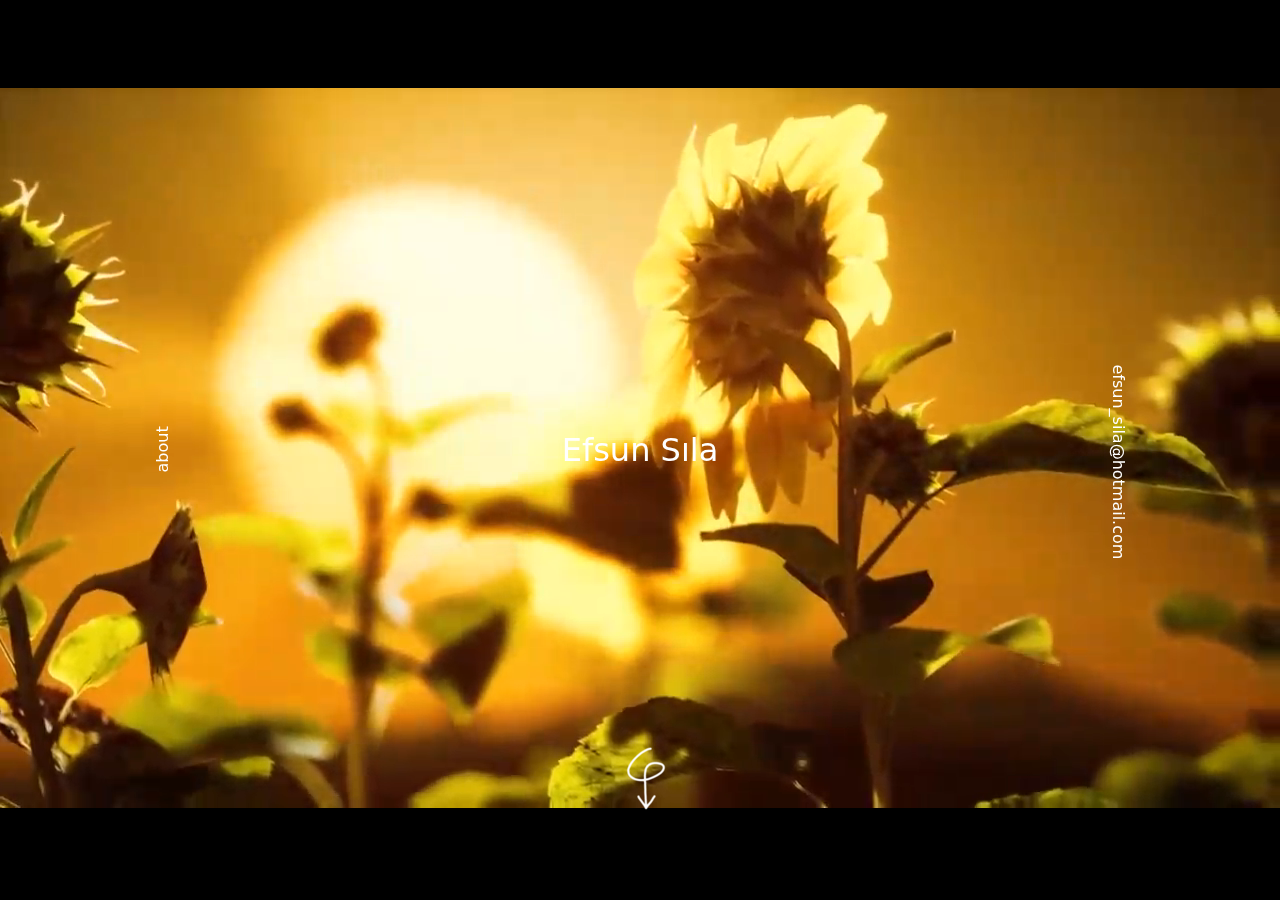
<file: index.html>
<!DOCTYPE html>
<html lang="en">
<head>
    <link rel="stylesheet" href="styles.css">
    <meta charset="UTF-8">
    <meta name="viewport" content="width=device-width, initial-scale=1.0">
    <title>Efsun's Portfolio</title>
</head>
<body>
    
    <div style="background-color: rgba(0, 0, 0, 1);position: absolute;z-index: 5; width: 100%;height:100%; pointer-events: none;" id="blackscreen">
    </div>
    <script src="js/script.js"></script>
<div class="resim" onclick="downEvent('down page.html')"><img src="zort/Picsart_23-11-28_15-24-05-102 (1).png" alt="ok"></a></div>

<div class="column"> 
  
    
    <div class="abs"><video autoplay muted loop src="zort/çiçekler.mp4" type="video"></video></div>
   <div class="container"> 
    <div class="orta-sol">
          <div class="beyaz font dik">
            <a onclick="downEvent('about.html')">
                about
                </a>
          </div>
    </div>
    <div class="ortala">
        <div class="beyaz font font-büyük">Efsun Sıla
        </div>
  </div>

    <div class="orta-sağ">
          <div class="beyaz font dika ">
            <a href = "mailto:efsun_sila@hotmail.com">
                efsun_sila@hotmail.com
                </a>
          </div>
    </div> </div>
</div>

    
</body>
</html>
</file>
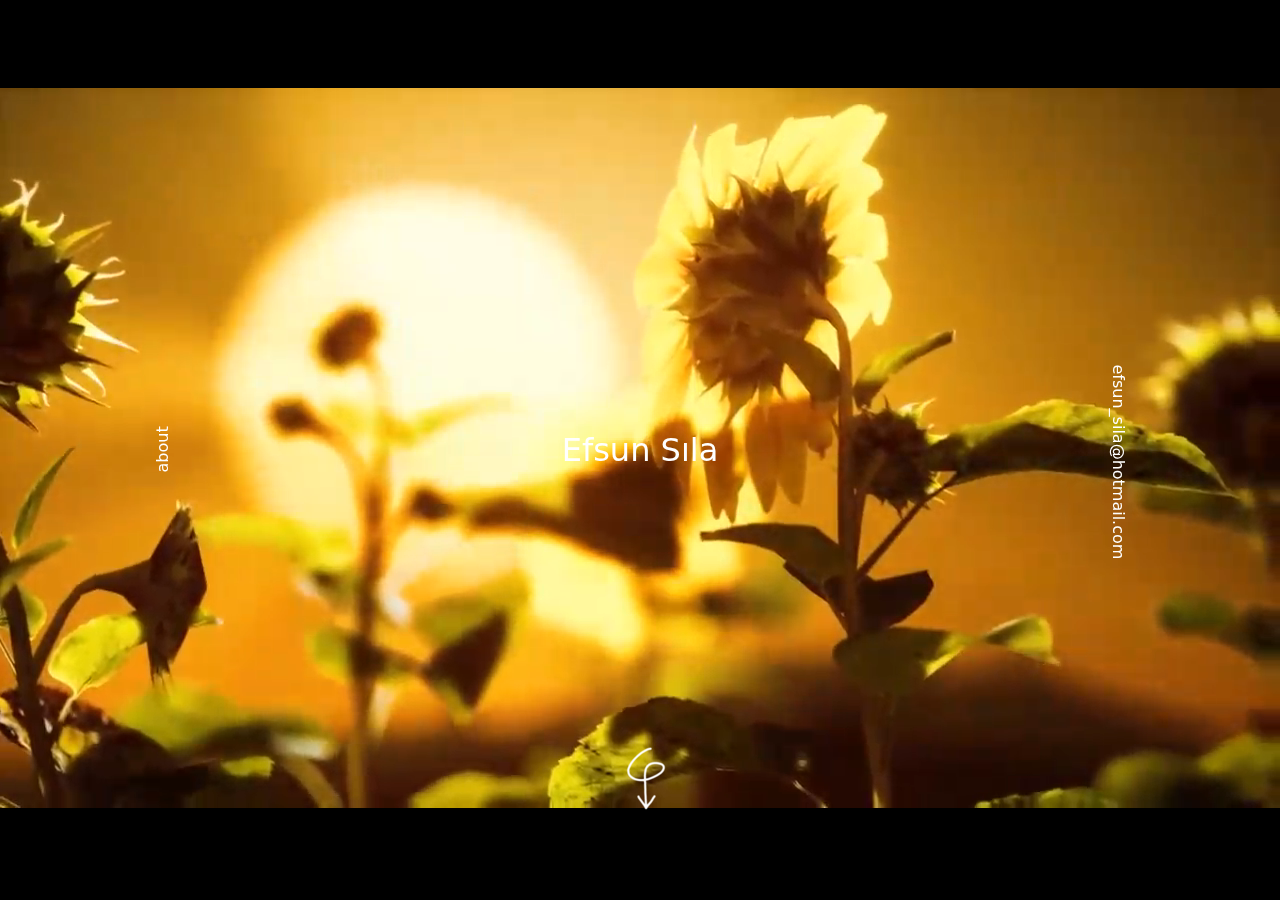
<file: EfsunSıla-Yıldırım-20221301057/index.html>
<!DOCTYPE html>
<html lang="en">
<head>
    <link rel="stylesheet" href="styles.css">
    <meta charset="UTF-8">
    <meta name="viewport" content="width=device-width, initial-scale=1.0">
    <title>Document</title>
</head>
<body>
<div class="resim"><a href="down page.html"><img src="zort/Picsart_23-11-28_15-24-05-102 (1).png" alt="ok"></a></div>

<div class="column"> 
  
    
    <div class="abs"><video autoplay muted loop src="zort/çiçekler.mp4" type="video"></video></div>
   <div class="container"> 
    <div class="orta-sol">
          <div class="beyaz font dik">
            <a href = "about.html">
                about
                </a>
          </div>
    </div>
    <div class="ortala">
        <div class="beyaz font font-büyük">Efsun Sıla
        </div>
  </div>

    <div class="orta-sağ">
          <div class="beyaz font dika ">
            <a href = "mailto:efsun_sila@hotmail.com">
                efsun_sila@hotmail.com
                </a>
          </div>
    </div> </div>
</div>

    
</body>
</html>
</file>
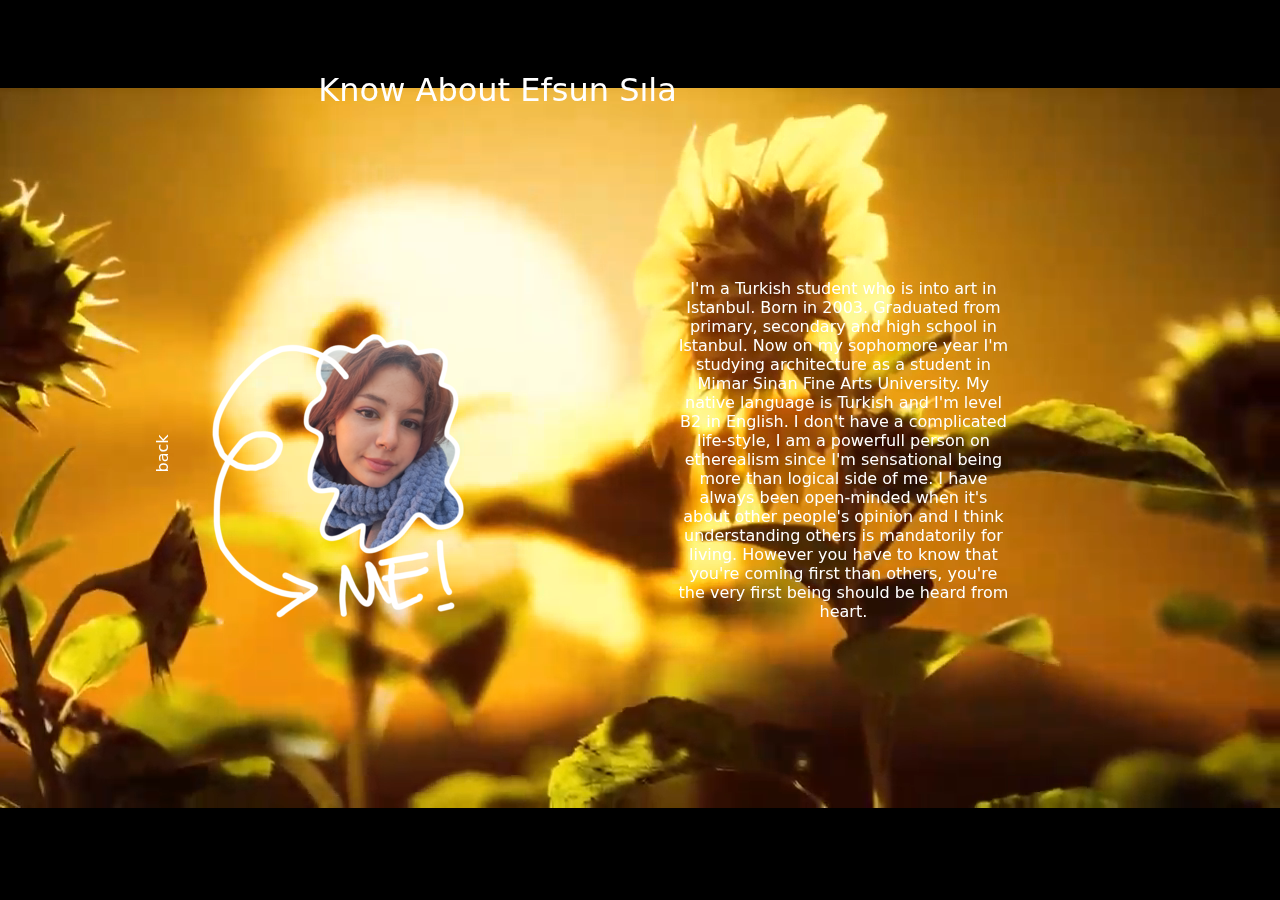
<file: about.html>
<!DOCTYPE html>
<html lang="en">
<head>
    <link rel="stylesheet" href="styles.css">
    <meta charset="UTF-8">
    <meta name="viewport" content="width=device-width, initial-scale=1.0">
    <title>Document</title>
</head>
<body>
<div style="background-color: rgba(0, 0, 0, 1);position: absolute;z-index: 5; width: 100%;height:100%; pointer-events: none;" id="blackscreen"></div>
<script src="js/script.js"></script>

<div class="column"> 

    <div class="fotolok"><img src="zort/fotolok.png" alt="ok"></a></div>
  
    
    <div class="abs"><video autoplay muted loop src="zort/çiçekler.mp4" type="video"></video></div>
   <div class="container"> 
    <div class="orta-sol">
          <div class="beyaz font dik">
            <a onclick="downEvent('index.html')">
                back
                </a>
          </div>
    </div>
    <div class="baslık">
        <div class="beyaz font font-büyük">Know About Efsun Sıla
        </div>
  </div>

    
</div>

<div class="font beyaz biokaydır widamadahakalın">I'm a Turkish student who is into art in Istanbul. Born in 2003. Graduated from primary, secondary and high school in Istanbul. Now on my sophomore year I'm studying architecture as a student in Mimar Sinan Fine Arts University. My native language is Turkish and I'm level B2 in English. I don't have a complicated life-style, I am a powerfull person on etherealism since I'm sensational being more than logical side of me. I have always been open-minded when it's about other people's opinion and I think understanding others is mandatorily for living. However you have to know that you're coming first than others, you're the very first being should be heard from heart.
</div>

    
</body>
</html>
</file>
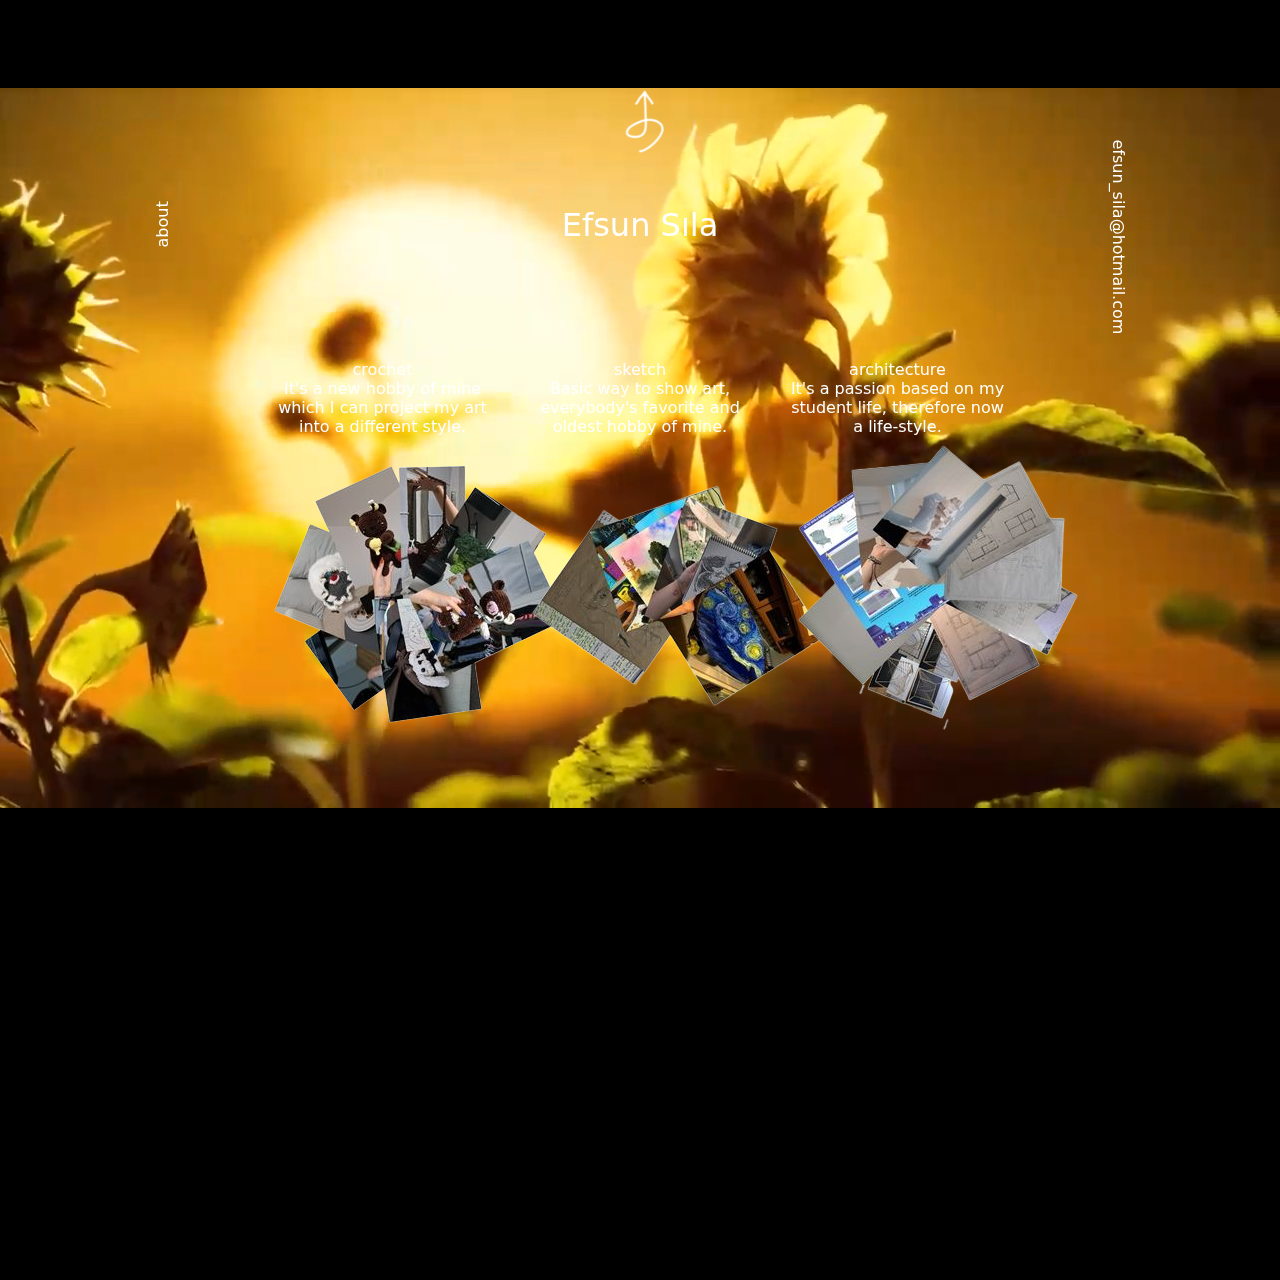
<file: down page.html>
<!DOCTYPE html>
<html lang="en">
<head>
    <link rel="stylesheet" href="styles.css">
    <meta charset="UTF-8">
    <meta name="viewport" content="width=device-width, initial-scale=1.0">
    <title>Document</title>
</head>
<body>
    <div style="background-color: rgba(0, 0, 0, 1);position: absolute;z-index: 5; width: 100%;height:100%; pointer-events: none;" id="blackscreen"></div>
    <script src="js/script.js"></script>

<div class="resimters" onclick="downEvent('index.html')"><img src="zort/Picsart_23-11-28_15-24-05-102 (1).png" alt="ok"></a></div>

<div class="column"> 
  
    
    <div class="abs"><video autoplay muted loop src="zort/çiçekler.mp4" type="video"></video></div>
   <div class="container"> 
    <div class="orta-sol azyukarı">
          <div class="beyaz font dik">
            <a onclick="downEvent('about.html')">
                about
                </a>
          </div>
    </div>
    <div class="ortala baslıkiki">
        <div class="beyaz font font-büyük">Efsun Sıla
        </div>
  </div>

    <div class="orta-sağ azyukarı">
          <div class="beyaz font dika ">
            <a href = "mailto:efsun_sila@hotmail.com">
                efsun_sila@hotmail.com
                </a>
          </div>
    </div> </div>
</div>
<div>
    <div class="sutünla downs">
        
        <div class="beyaz font wid cizgili"> <a href="">crochet</a>
        <div><a href="koro.html">It's a new hobby of mine which I can project my art into a different style.</a></div>
        <div><a href="koro.html" ><img src="portiii/koro.png" alt="koro" srcset=""></a></div>
    </div>
        <div class="beyaz font wid"><a href="">sketch</a>
        <div><a href="çiz.html">Basic way to show art, everybody's favorite and oldest hobby of mine.</a></div>
        <div><a href="çiz.html"><img src="portiii/çiz.png" alt="çiz" srcset=""></a></div>
        </div>
        <div class="beyaz font wid"><a href="">architecture</a>
        <div><a href="mim.html">It's a passion based on my student life, therefore now a life-style.</a></div>
        <div><a href="mim.html"><img src="portiii/mim.png" alt="mim"></a></div>
        </div>
    </div>

    
</body>
</html>
</file>
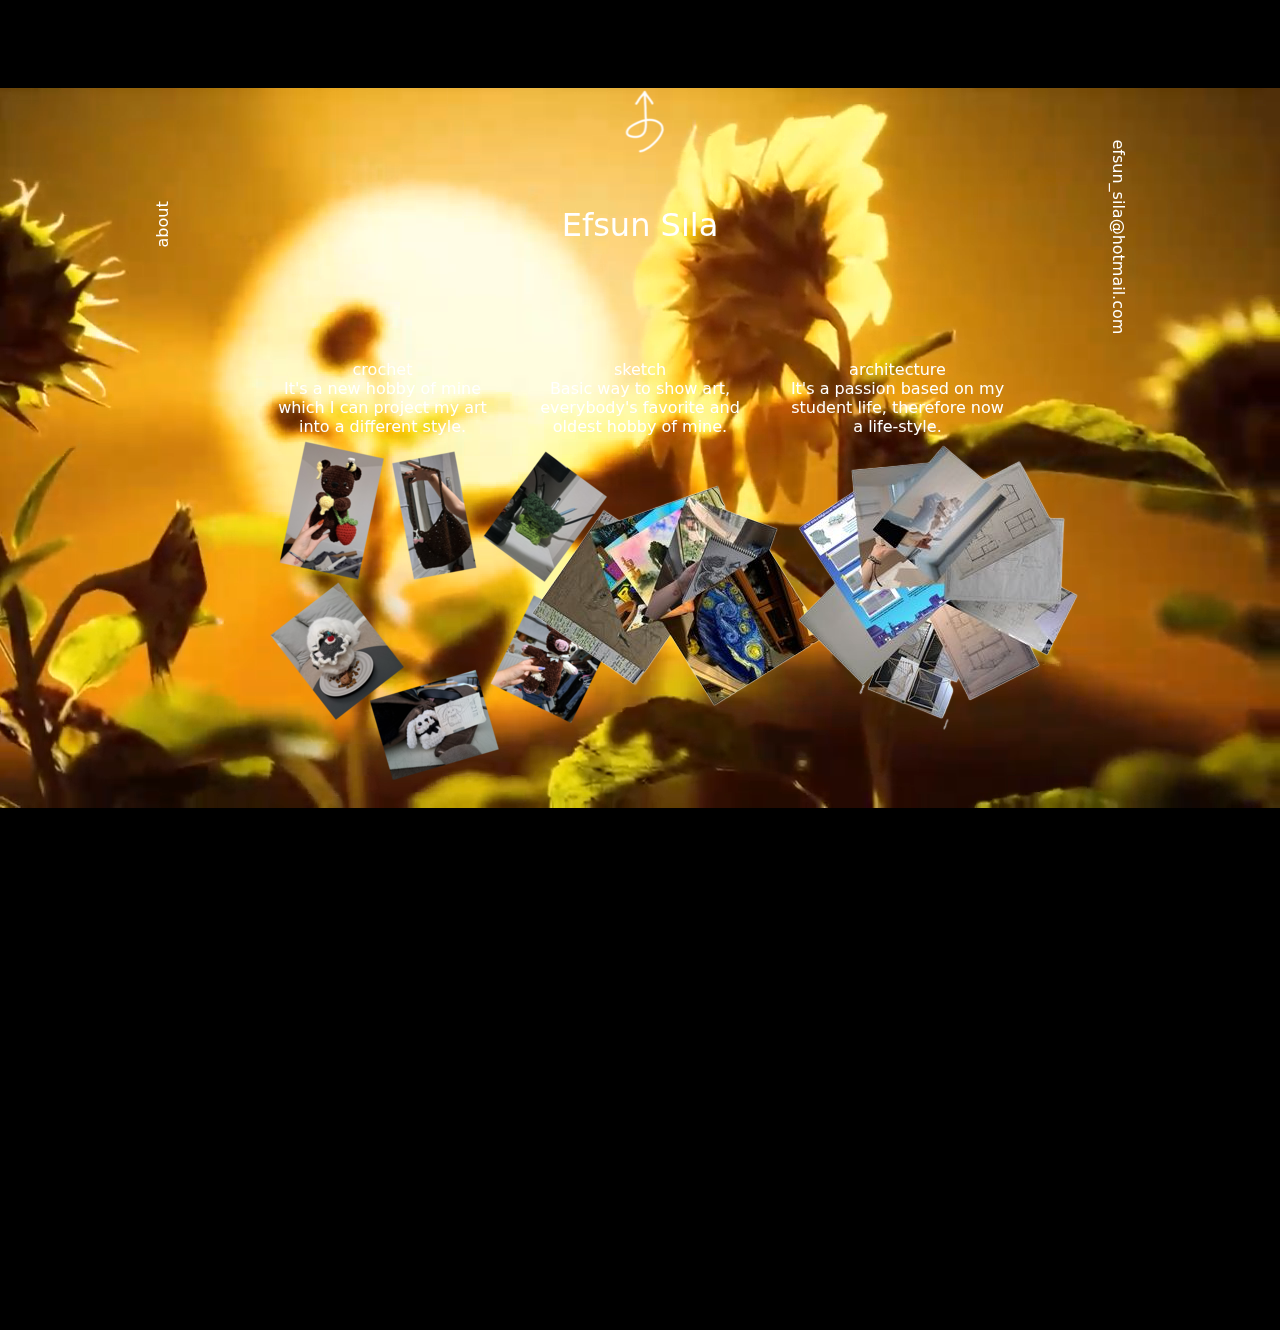
<file: koro.html>
<!DOCTYPE html>
<html lang="en">
<head>
    <link rel="stylesheet" href="styles.css">
    <meta charset="UTF-8">
    <meta name="viewport" content="width=device-width, initial-scale=1.0">
    <title>Document</title>
</head>
<body>
<div class="resimters"><a href="index.html"><img src="zort/Picsart_23-11-28_15-24-05-102 (1).png" alt="ok"></a></div>

<div class="column"> 
  
    
    <div class="abs"><video autoplay muted loop src="zort/çiçekler.mp4" type="video"></video></div>
   <div class="container"> 
    <div class="orta-sol azyukarı">
          <div class="beyaz font dik">
            <a href = "about.html">
                about
                </a>
          </div>
    </div>
    <div class="ortala baslıkiki">
        <div class="beyaz font font-büyük">Efsun Sıla
        </div>
  </div>

    <div class="orta-sağ azyukarı">
          <div class="beyaz font dika ">
            <a href = "mailto:efsun_sila@hotmail.com">
                efsun_sila@hotmail.com
                </a>
          </div>
    </div> </div>
</div>
<div>
    <div class="sutünla downs">
        
        <div class="beyaz font wid cizgili"> <a href="">crochet</a>
        <div><a href="">It's a new hobby of mine which I can project my art into a different style.</a></div>
        <div><a href="" ><img src="portiii/dağılmış koro.png" alt="koro" srcset=""></a></div>
    </div>
        <div class="beyaz font wid"><a href="">sketch</a>
        <div><a href="çiz.html">Basic way to show art, everybody's favorite and oldest hobby of mine.</a></div>
        <div><a href="çiz.html"><img src="portiii/çiz.png" alt="çiz" srcset=""></a></div>
        </div>
        <div class="beyaz font wid"><a href="">architecture</a>
        <div><a href="mim.html">It's a passion based on my student life, therefore now a life-style.</a></div>
        <div><a href="mim.html"><img src="portiii/mim.png" alt="mim"></a></div>
        </div>
    </div>

    
</body>
</html>
</file>
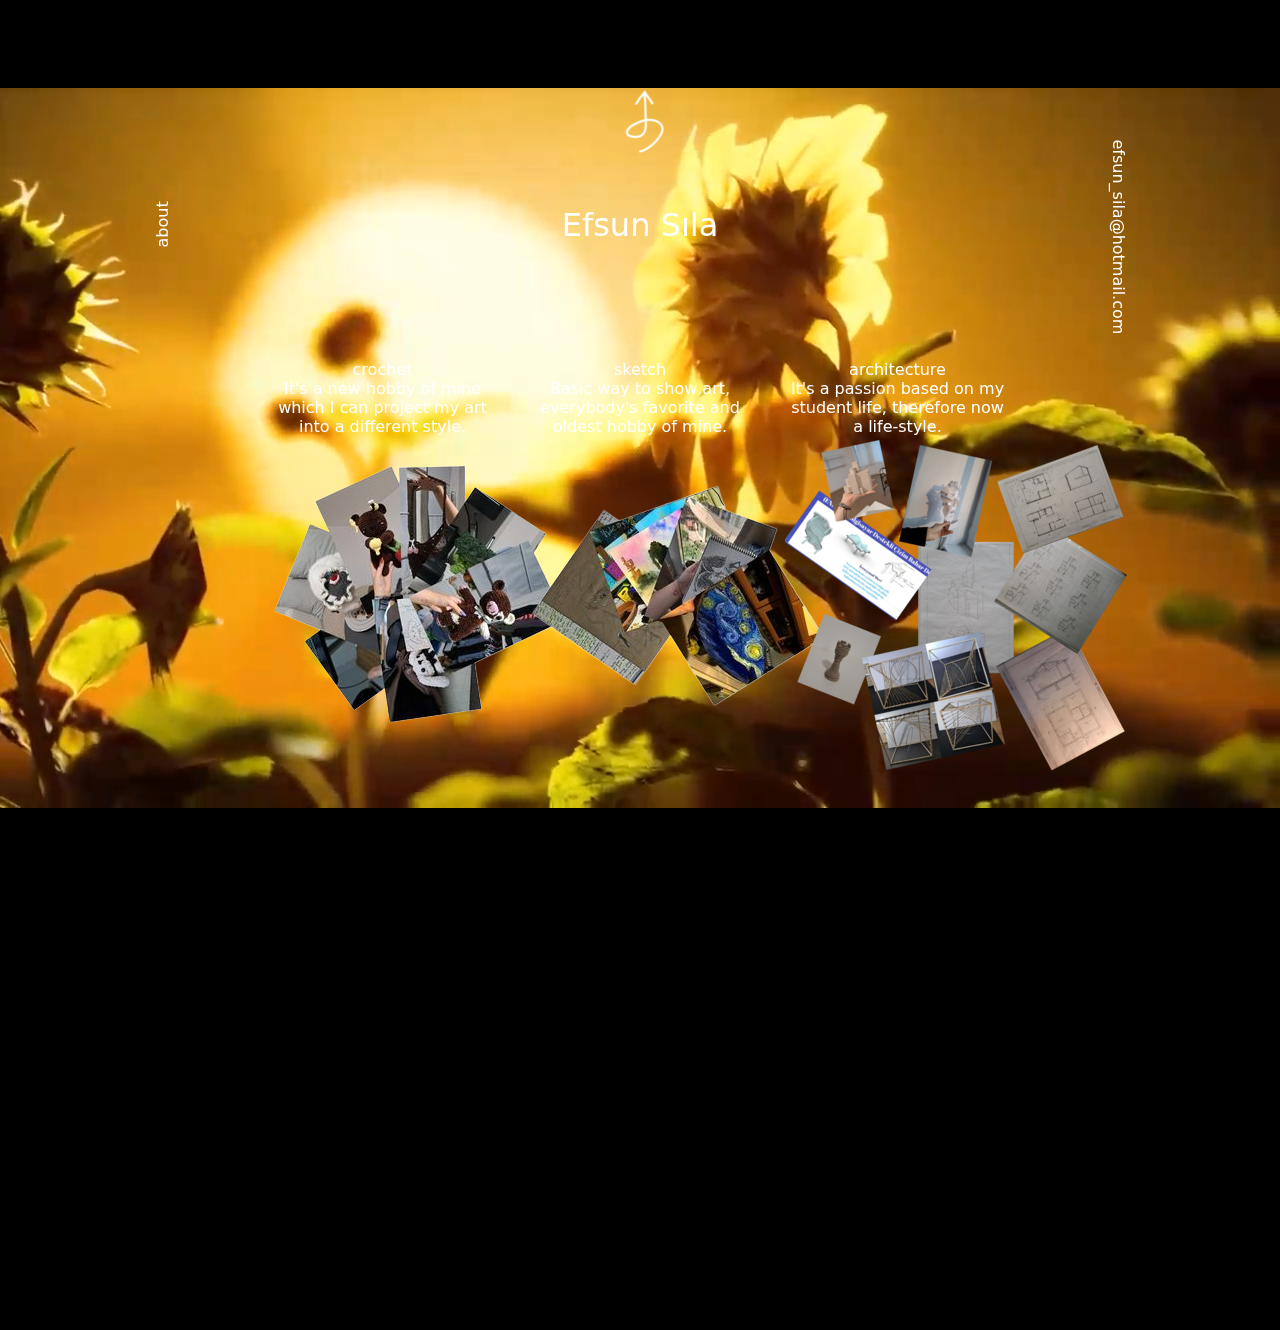
<file: mim.html>
<!DOCTYPE html>
<html lang="en">
<head>
    <link rel="stylesheet" href="styles.css">
    <meta charset="UTF-8">
    <meta name="viewport" content="width=device-width, initial-scale=1.0">
    <title>Document</title>
</head>
<body>
<div class="resimters"><a href="index.html"><img src="zort/Picsart_23-11-28_15-24-05-102 (1).png" alt="ok"></a></div>

<div class="column"> 
  
    
    <div class="abs"><video autoplay muted loop src="zort/çiçekler.mp4" type="video"></video></div>
   <div class="container"> 
    <div class="orta-sol azyukarı">
          <div class="beyaz font dik">
            <a href = "about.html">
                about
                </a>
          </div>
    </div>
    <div class="ortala baslıkiki">
        <div class="beyaz font font-büyük">Efsun Sıla
        </div>
  </div>

    <div class="orta-sağ azyukarı">
          <div class="beyaz font dika ">
            <a href = "mailto:efsun_sila@hotmail.com">
                efsun_sila@hotmail.com
                </a>
          </div>
    </div> </div>
</div>
<div>
    <div class="sutünla downs">
        
        <div class="beyaz font wid cizgili"> <a href="">crochet</a>
        <div><a href="koro.html">It's a new hobby of mine which I can project my art into a different style.</a></div>
        <div><a href="koro.html" ><img src="portiii/koro.png" alt="koro" srcset=""></a></div>
    </div>
        <div class="beyaz font wid"><a href="">sketch</a>
        <div><a href="çiz.html">Basic way to show art, everybody's favorite and oldest hobby of mine.</a></div>
        <div><a href="çiz.html"><img src="portiii/çiz.png" alt="çiz" srcset=""></a></div>
        </div>
        <div class="beyaz font wid"><a href="">architecture</a>
        <div><a href="">It's a passion based on my student life, therefore now a life-style.</a></div>
        <div><a href=""><img src="portiii/dağınık mim.png" alt="mim"></a></div>
        </div>
    </div>

    
</body>
</html>
</file>
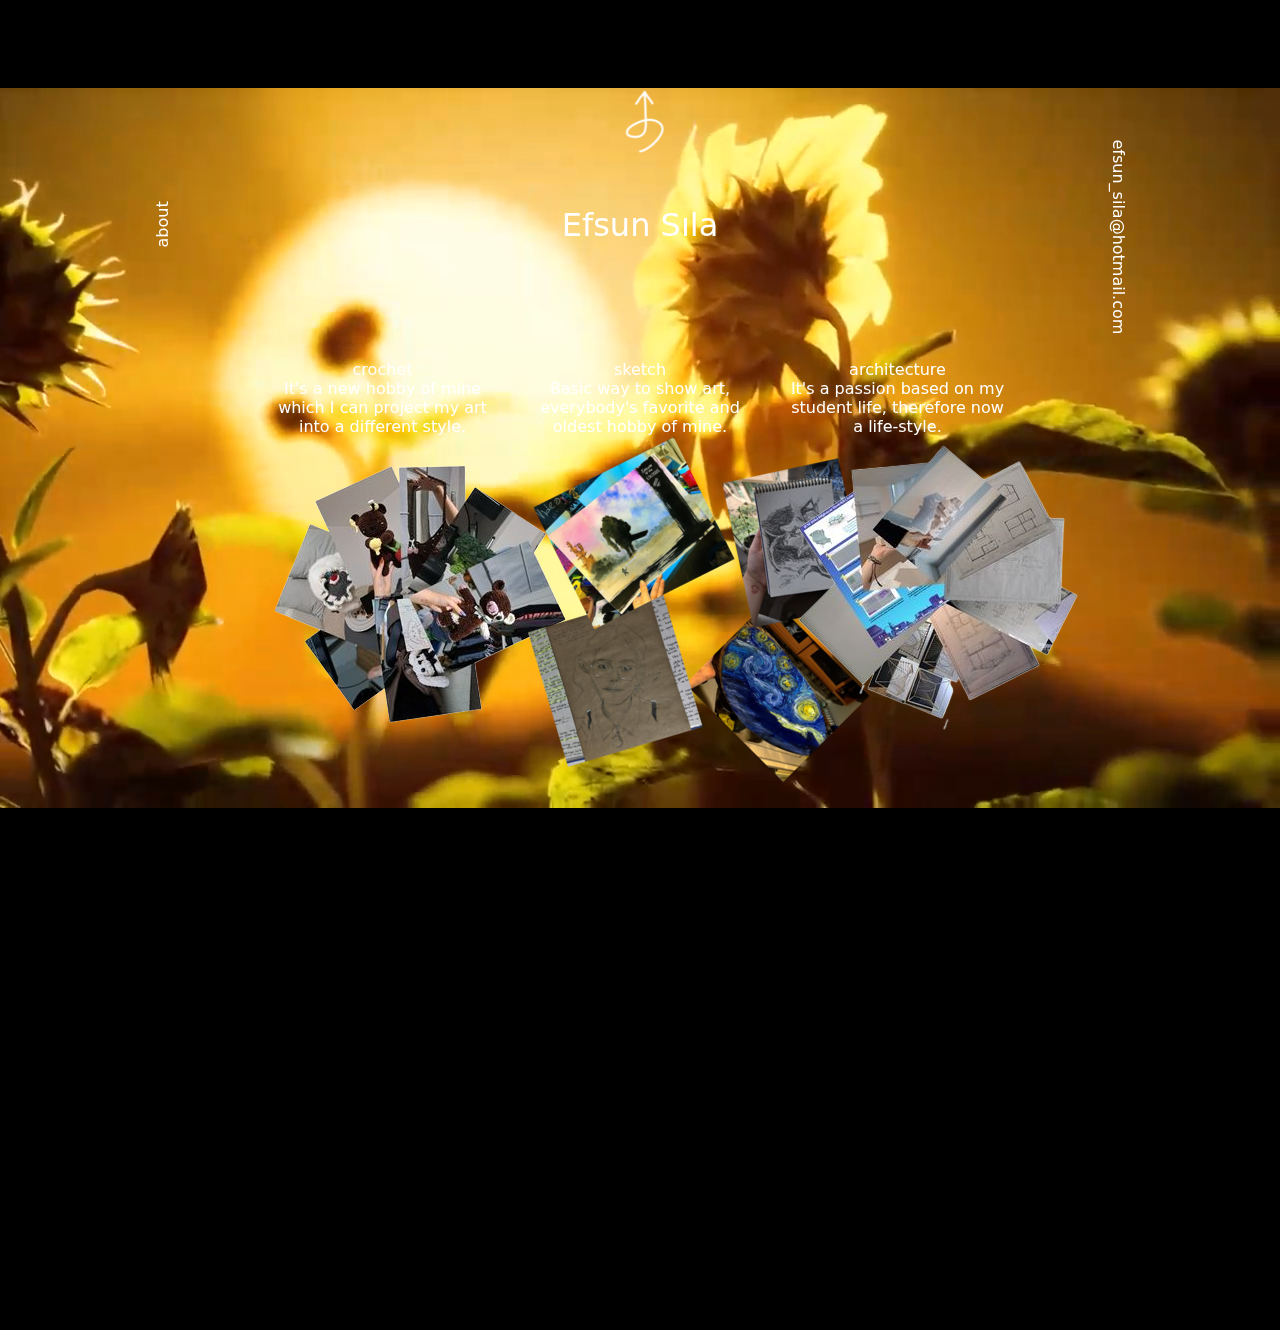
<file: çiz.html>
<!DOCTYPE html>
<html lang="en">
<head>
    <link rel="stylesheet" href="styles.css">
    <meta charset="UTF-8">
    <meta name="viewport" content="width=device-width, initial-scale=1.0">
    <title>Document</title>
</head>
<body>
<div class="resimters"><a href="index.html"><img src="zort/Picsart_23-11-28_15-24-05-102 (1).png" alt="ok"></a></div>

<div class="column"> 
  
    
    <div class="abs"><video autoplay muted loop src="zort/çiçekler.mp4" type="video"></video></div>
   <div class="container"> 
    <div class="orta-sol azyukarı">
          <div class="beyaz font dik">
            <a href = "about.html">
                about
                </a>
          </div>
    </div>
    <div class="ortala baslıkiki">
        <div class="beyaz font font-büyük">Efsun Sıla
        </div>
  </div>

    <div class="orta-sağ azyukarı">
          <div class="beyaz font dika ">
            <a href = "mailto:efsun_sila@hotmail.com">
                efsun_sila@hotmail.com
                </a>
          </div>
    </div> </div>
</div>
<div>
    <div class="sutünla downs">
        
        <div class="beyaz font wid cizgili"> <a href="">crochet</a>
        <div><a href="koro.html">It's a new hobby of mine which I can project my art into a different style.</a></div>
        <div><a href="koro.html" ><img src="portiii/koro.png" alt="koro" srcset=""></a></div>
    </div>
        <div class="beyaz font wid"><a href="">sketch</a>
        <div><a href="">Basic way to show art, everybody's favorite and oldest hobby of mine.</a></div>
        <div><a href=""><img src="portiii/dağılmış çiz.png" alt="çiz" srcset=""></a></div>
        </div>
        <div class="beyaz font wid"><a href="">architecture</a>
        <div><a href="mim.html">It's a passion based on my student life, therefore now a life-style.</a></div>
        <div><a href="mim.html"><img src="portiii/mim.png" alt="mim"></a></div>
        </div>
    </div>

    
</body>
</html>
</file>
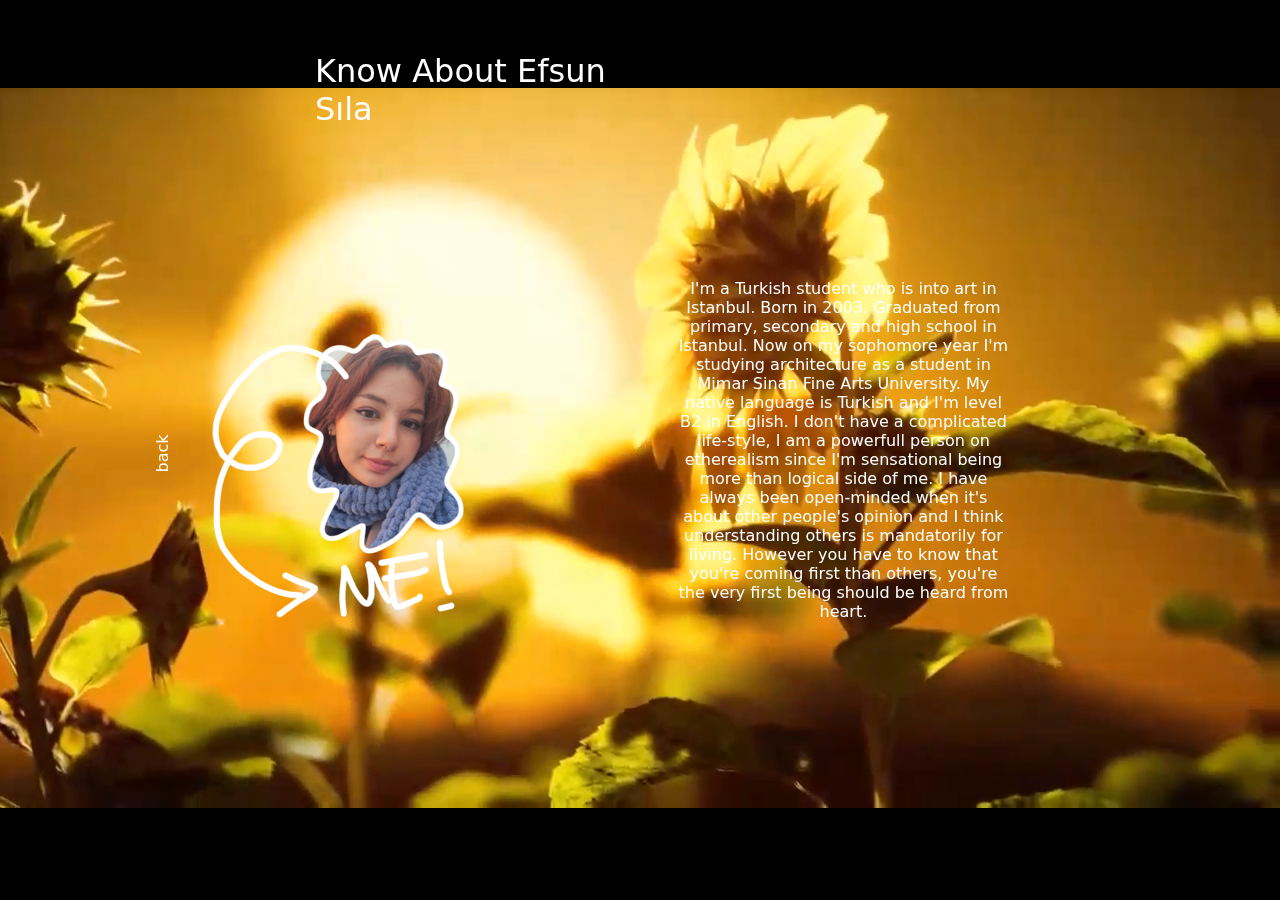
<file: EfsunSıla-Yıldırım-20221301057/about.html>
<!DOCTYPE html>
<html lang="en">
<head>
    <link rel="stylesheet" href="styles.css">
    <meta charset="UTF-8">
    <meta name="viewport" content="width=device-width, initial-scale=1.0">
    <title>Document</title>
</head>
<body>


<div class="column"> 

    <div class="fotolok"><img src="zort/fotolok.png" alt="ok"></a></div>
  
    
    <div class="abs"><video autoplay muted loop src="zort/çiçekler.mp4" type="video"></video></div>
   <div class="container"> 
    <div class="orta-sol">
          <div class="beyaz font dik">
            <a href = "index.html">
                back
                </a>
          </div>
    </div>
    <div class="baslık">
        <div class="beyaz font font-büyük">Know About Efsun Sıla
        </div>
  </div>

    
</div>

<div class="font beyaz biokaydır widamadahakalın">I'm a Turkish student who is into art in Istanbul. Born in 2003. Graduated from primary, secondary and high school in Istanbul. Now on my sophomore year I'm studying architecture as a student in Mimar Sinan Fine Arts University. My native language is Turkish and I'm level B2 in English. I don't have a complicated life-style, I am a powerfull person on etherealism since I'm sensational being more than logical side of me. I have always been open-minded when it's about other people's opinion and I think understanding others is mandatorily for living. However you have to know that you're coming first than others, you're the very first being should be heard from heart.
</div>

    
</body>
</html>
</file>
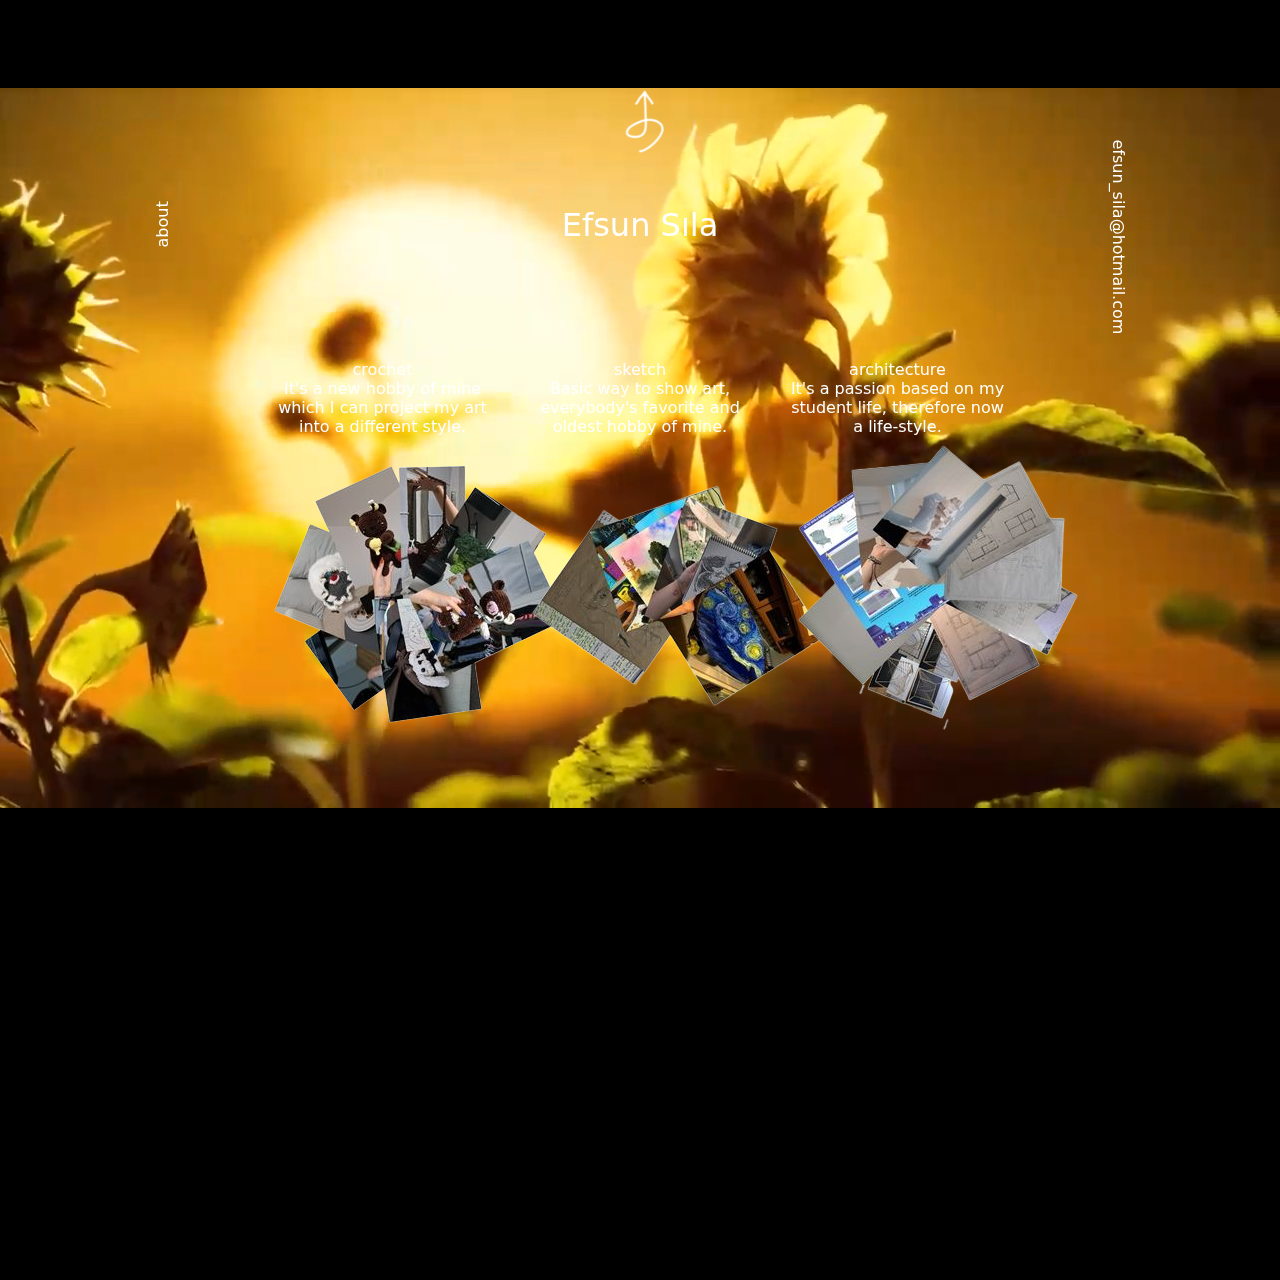
<file: EfsunSıla-Yıldırım-20221301057/down page.html>
<!DOCTYPE html>
<html lang="en">
<head>
    <link rel="stylesheet" href="styles.css">
    <meta charset="UTF-8">
    <meta name="viewport" content="width=device-width, initial-scale=1.0">
    <title>Document</title>
</head>
<body>
<div class="resimters"><a href="index.html"><img src="zort/Picsart_23-11-28_15-24-05-102 (1).png" alt="ok"></a></div>

<div class="column"> 
  
    
    <div class="abs"><video autoplay muted loop src="zort/çiçekler.mp4" type="video"></video></div>
   <div class="container"> 
    <div class="orta-sol azyukarı">
          <div class="beyaz font dik">
            <a href = "about.html">
                about
                </a>
          </div>
    </div>
    <div class="ortala baslıkiki">
        <div class="beyaz font font-büyük">Efsun Sıla
        </div>
  </div>

    <div class="orta-sağ azyukarı">
          <div class="beyaz font dika ">
            <a href = "mailto:efsun_sila@hotmail.com">
                efsun_sila@hotmail.com
                </a>
          </div>
    </div> </div>
</div>
<div>
    <div class="sutünla downs">
        
        <div class="beyaz font wid cizgili"> <a href="">crochet</a>
        <div><a href="koro.html">It's a new hobby of mine which I can project my art into a different style.</a></div>
        <div><a href="koro.html" ><img src="portiii/koro.png" alt="koro" srcset=""></a></div>
    </div>
        <div class="beyaz font wid"><a href="">sketch</a>
        <div><a href="çiz.html">Basic way to show art, everybody's favorite and oldest hobby of mine.</a></div>
        <div><a href="çiz.html"><img src="portiii/çiz.png" alt="çiz" srcset=""></a></div>
        </div>
        <div class="beyaz font wid"><a href="">architecture</a>
        <div><a href="mim.html">It's a passion based on my student life, therefore now a life-style.</a></div>
        <div><a href="mim.html"><img src="portiii/mim.png" alt="mim"></a></div>
        </div>
    </div>

    
</body>
</html>
</file>
<file: styles.css>
*{
    margin: 0;
    padding: 0;
    box-sizing: border-box;
}
body{background-color: rgb(0, 0, 0); 
}


.font {font-family:system-ui, -apple-system, BlinkMacSystemFont, 'Segoe UI', Roboto, Oxygen, Ubuntu, Cantarell, 'Open Sans', 'Helvetica Neue', sans-serif;}
.font-büyük {font-size: xx-large;}

.beyaz {color: white;}

.resim {position: absolute;
padding-left: 47%;
bottom:7%}

.resimters {position: absolute;
  padding-right: 46%;
  top:7%; 
   rotate: 180deg;}

.abs {position: absolute;
z-index: -99;
margin: auto;
max-width: 100vw;}

.container{
    display: flex;
    justify-content: space-between;
    height: 100vh;
    width: 100vw;
   
}

.ortala {display: flex;
  
    align-items: center;
}

.orta-sol {display: flex;
    align-items: center;
 
     }
.orta-sağ {display: flex;
    align-items: center;
    
}

.column {display: flex;
    align-items: center;
    justify-content: center;
  } 

  .dik {
    rotate: 270deg;
    width: 10px;
    height: 10px;
    position: relative;
    top: 20vh;
    padding-left: 35vh;
    
  }
  .dika {
    rotate: 90deg;
    width: 10px;
    height: 10px;
    position: relative;
    top: 8vh;
    padding-right: 35vh;
   
    
    
  }
  a:link {
    color: rgb(255, 255, 255);
    background-color: transparent;
    text-decoration: none;}
    a:visited {
        color: rgb(255, 255, 255);
        background-color: transparent;
        text-decoration: none;
      }
      
      a:hover {
        color: rgb(255, 255, 255);
        background-color: transparent;
        text-decoration: none;
      }
      
      a:active {
        color: rgb(255, 255, 255);
        background-color: transparent;
        text-decoration: none;


      }
.baslık {display: flex;
        align-items: center;

        padding-bottom: 80vh;
        }

.baslıkiki   {display: flex;
  align-items: center;
  
  padding-bottom: 50vh;
  }  

  .azyukarı {display: flex;
    align-items: center;
    
    padding-bottom: 50vh;}

.fotolok {position: absolute;
  padding-right: 46%;
  bottom: 30vh; }

  .sutünla {position: relative;
  display: flex;
flex-direction: row;
justify-content: space-between;
padding-left: 30vh;
padding-right: 30vh;
}

.downs {position: relative;
bottom: 60vh;}

.wid {width: 25vh;
text-align: center;}

.cizgili {
  text-decoration: un;
}

.widamadahakalın {
  width: 100vh;
  text-align: center;
}

.biokaydır {
  position: relative;
  padding-right: 30vh;
  top: 0vh;
}
</file>
<file: EfsunSıla-Yıldırım-20221301057/styles.css>
*{
    margin: 0;
    padding: 0;
    box-sizing: border-box;
}
body{background-color: rgb(0, 0, 0); 
}


.font {font-family:system-ui, -apple-system, BlinkMacSystemFont, 'Segoe UI', Roboto, Oxygen, Ubuntu, Cantarell, 'Open Sans', 'Helvetica Neue', sans-serif;}
.font-büyük {font-size: xx-large;}

.beyaz {color: white;}

.resim {position: absolute;
padding-left: 47%;
bottom:7%}

.resimters {position: absolute;
  padding-right: 46%;
  top:7%; 
   rotate: 180deg;}

.abs {position: absolute;
z-index: -99;
margin: auto;
max-width: 100vw;}

.container{
    display: flex;
    justify-content: space-between;
    height: 100vh;
    width: 100vw;
   
}

.ortala {display: flex;
  
    align-items: center;
}

.orta-sol {display: flex;
    align-items: center;
 
     }
.orta-sağ {display: flex;
    align-items: center;
    
}

.column {display: flex;
    align-items: center;
    justify-content: center;
  } 

  .dik {
    rotate: 270deg;
    width: 10px;
    height: 10px;
    position: relative;
    top: 20vh;
    padding-left: 35vh;
    
  }
  .dika {
    rotate: 90deg;
    width: 10px;
    height: 10px;
    position: relative;
    top: 8vh;
    padding-right: 35vh;
   
    
    
  }
  a:link {
    color: rgb(255, 255, 255);
    background-color: transparent;
    text-decoration: none;}
    a:visited {
        color: rgb(255, 255, 255);
        background-color: transparent;
        text-decoration: none;
      }
      
      a:hover {
        color: rgb(255, 255, 255);
        background-color: transparent;
        text-decoration: none;
      }
      
      a:active {
        color: rgb(255, 255, 255);
        background-color: transparent;
        text-decoration: none;


      }
.baslık {display: flex;
        align-items: center;
        padding-right: 5vh;
        padding-bottom: 80vh;
        }

.baslıkiki   {display: flex;
  align-items: center;
  
  padding-bottom: 50vh;
  }  

  .azyukarı {display: flex;
    align-items: center;
    
    padding-bottom: 50vh;}

.fotolok {position: absolute;
  padding-right: 46%;
  bottom: 30vh; }

  .sutünla {position: relative;
  display: flex;
flex-direction: row;
justify-content: space-between;
padding-left: 30vh;
padding-right: 30vh;
}

.downs {position: relative;
bottom: 60vh;}

.wid {width: 25vh;
text-align: center;}

.cizgili {
  text-decoration: un;
}

.widamadahakalın {
  width: 100vh;
  text-align: center;
}

.biokaydır {
  position: relative;
  padding-right: 30vh;
  top: 0vh;
}
</file>
